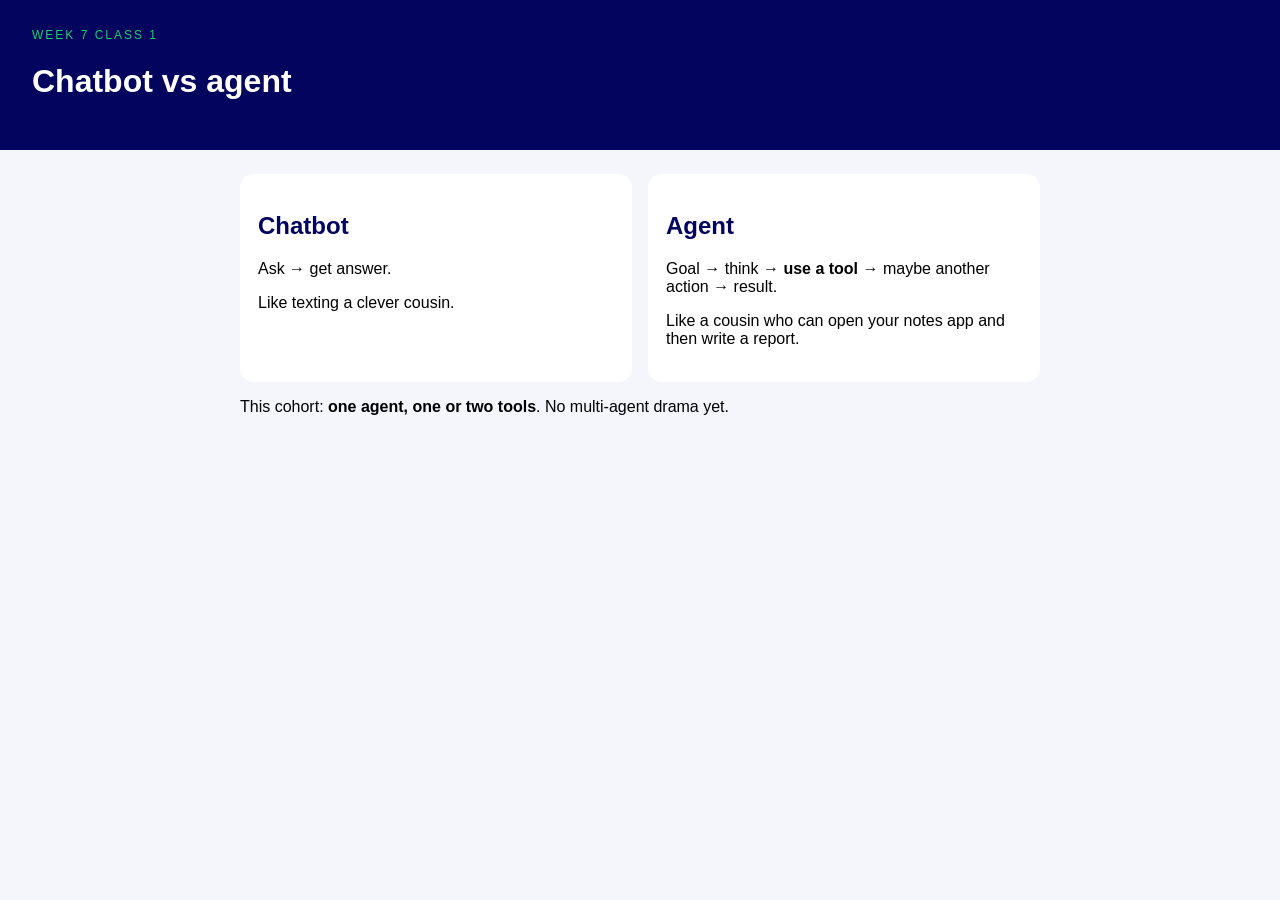
<file: visuals/agent-flow.html>
<!DOCTYPE html>
<html lang="en">
<head>
  <meta charset="UTF-8" />
  <meta name="viewport" content="width=device-width, initial-scale=1" />
  <title>Agent flow — Jekacode</title>
  <style>
    :root { --navy:#03045E; --green:#16D365; }
    body { margin:0; font-family:Arial,sans-serif; background:#F4F6FB; }
    header { background:var(--navy); color:#fff; padding:28px 32px; }
    .sub { color:var(--green); font-size:12px; letter-spacing:2px; }
    main { max-width:800px; margin:0 auto; padding:24px 16px; }
    .pair { display:grid; grid-template-columns:1fr 1fr; gap:16px; }
    @media (max-width:700px){ .pair { grid-template-columns:1fr; } }
    .card { background:#fff; border-radius:14px; padding:18px; }
    h2 { color:var(--navy); }
  </style>
</head>
<body>
  <header>
    <div class="sub">WEEK 7 CLASS 1</div>
    <h1>Chatbot vs agent</h1>
  </header>
  <main>
    <div class="pair">
      <div class="card">
        <h2>Chatbot</h2>
        <p>Ask → get answer.</p>
        <p>Like texting a clever cousin.</p>
      </div>
      <div class="card">
        <h2>Agent</h2>
        <p>Goal → think → <strong>use a tool</strong> → maybe another action → result.</p>
        <p>Like a cousin who can open your notes app and then write a report.</p>
      </div>
    </div>
    <p>This cohort: <strong>one agent, one or two tools</strong>. No multi-agent drama yet.</p>
  </main>
</body>
</html>
</file>
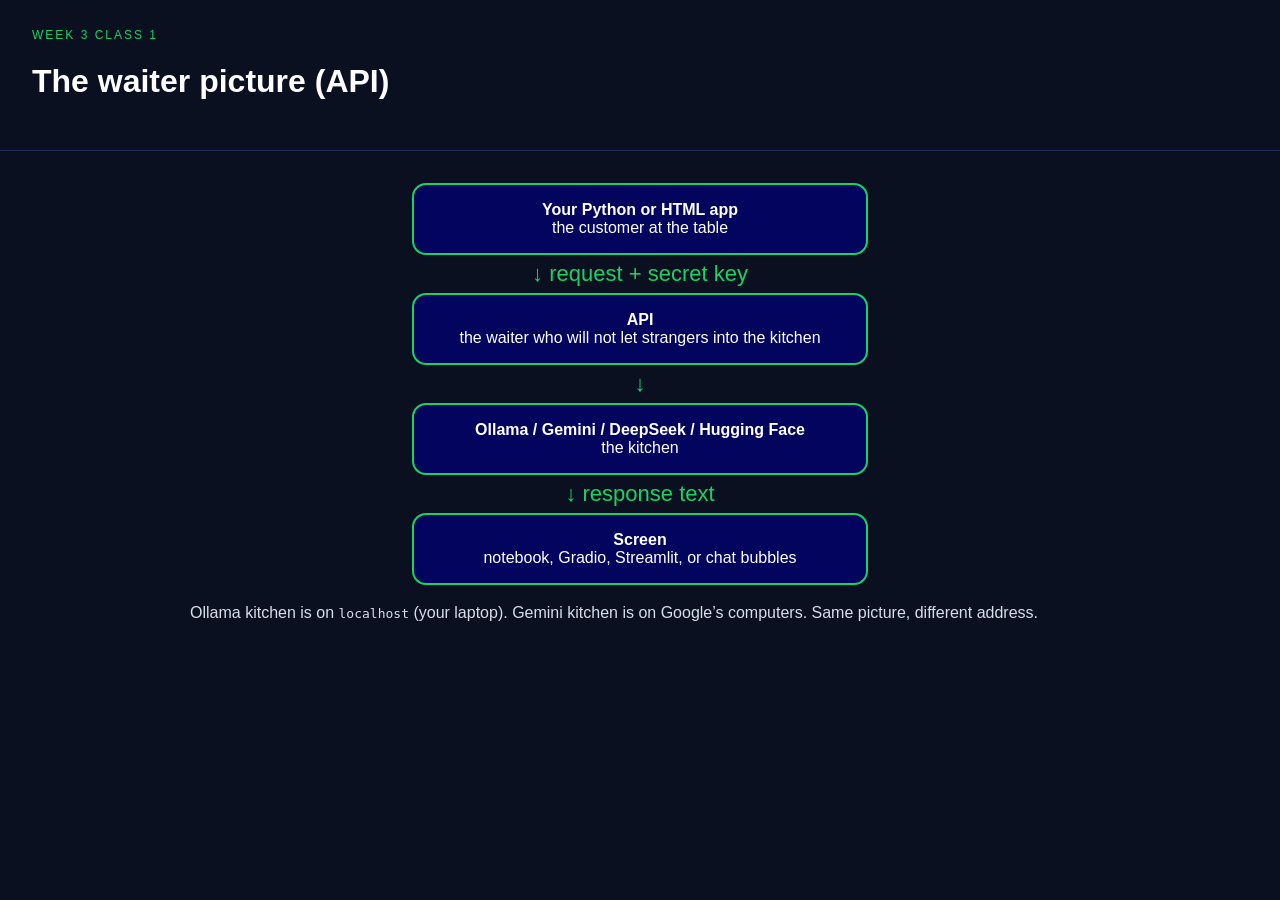
<file: visuals/api-architecture.html>
<!DOCTYPE html>
<html lang="en">
<head>
  <meta charset="UTF-8" />
  <meta name="viewport" content="width=device-width, initial-scale=1" />
  <title>API architecture — Jekacode</title>
  <style>
    :root { --navy:#03045E; --green:#16D365; }
    body { margin:0; font-family:Arial,sans-serif; background:#0b1020; color:#fff; }
    header { padding:28px 32px; border-bottom:1px solid #1c2a55; }
    .sub { color:var(--green); letter-spacing:2px; font-size:12px; }
    main { max-width:900px; margin:0 auto; padding:32px 16px; }
    .stack { display:flex; flex-direction:column; gap:0; align-items:center; }
    .node { width:min(100%,420px); background:var(--navy); border:2px solid var(--green); border-radius:14px; padding:16px; text-align:center; }
    .v { color:var(--green); font-size:22px; margin:6px 0; }
    p { color:#d7deea; line-height:1.55; }
  </style>
</head>
<body>
  <header>
    <div class="sub">WEEK 3 CLASS 1</div>
    <h1>The waiter picture (API)</h1>
  </header>
  <main>
    <div class="stack">
      <div class="node"><strong>Your Python or HTML app</strong><br/>the customer at the table</div>
      <div class="v">↓ request + secret key</div>
      <div class="node"><strong>API</strong><br/>the waiter who will not let strangers into the kitchen</div>
      <div class="v">↓</div>
      <div class="node"><strong>Ollama / Gemini / DeepSeek / Hugging Face</strong><br/>the kitchen</div>
      <div class="v">↓ response text</div>
      <div class="node"><strong>Screen</strong><br/>notebook, Gradio, Streamlit, or chat bubbles</div>
    </div>
    <p>Ollama kitchen is on <code>localhost</code> (your laptop). Gemini kitchen is on Google’s computers. Same picture, different address.</p>
  </main>
</body>
</html>
</file>
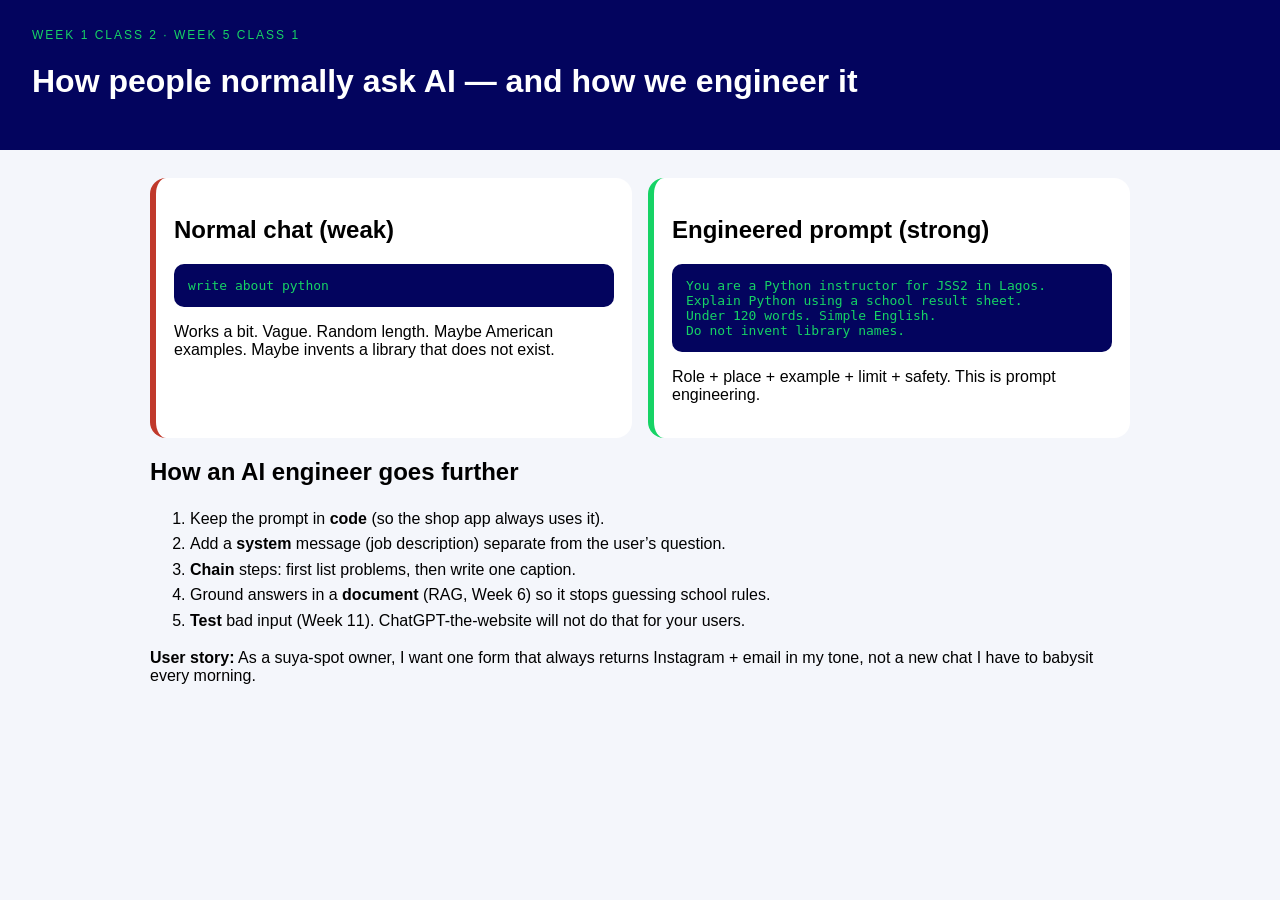
<file: visuals/chat-vs-engineer.html>
<!DOCTYPE html>
<html lang="en">
<head>
  <meta charset="UTF-8" />
  <meta name="viewport" content="width=device-width, initial-scale=1" />
  <title>Chatting vs engineering — Jekacode</title>
  <style>
    :root { --navy:#03045E; --green:#16D365; }
    body { margin:0; font-family:Arial,sans-serif; background:#F4F6FB; }
    header { background:var(--navy); color:#fff; padding:28px 32px; }
    .sub { color:var(--green); font-size:12px; letter-spacing:2px; }
    main { max-width:980px; margin:0 auto; padding:28px 16px 64px; }
    .row { display:grid; grid-template-columns:1fr 1fr; gap:16px; }
    @media (max-width:800px){ .row { grid-template-columns:1fr; } }
    .bubble { background:#fff; border-radius:16px; padding:18px; }
    .weak { border-left:6px solid #c0392b; }
    .strong { border-left:6px solid var(--green); }
    pre { white-space:pre-wrap; background:#03045E; color:#16D365; padding:14px; border-radius:10px; }
    ol { line-height:1.6; }
  </style>
</head>
<body>
  <header>
    <div class="sub">WEEK 1 CLASS 2 · WEEK 5 CLASS 1</div>
    <h1>How people normally ask AI — and how we engineer it</h1>
  </header>
  <main>
    <div class="row">
      <div class="bubble weak">
        <h2>Normal chat (weak)</h2>
        <pre>write about python</pre>
        <p>Works a bit. Vague. Random length. Maybe American examples. Maybe invents a library that does not exist.</p>
      </div>
      <div class="bubble strong">
        <h2>Engineered prompt (strong)</h2>
        <pre>You are a Python instructor for JSS2 in Lagos.
Explain Python using a school result sheet.
Under 120 words. Simple English.
Do not invent library names.</pre>
        <p>Role + place + example + limit + safety. This is prompt engineering.</p>
      </div>
    </div>
    <h2>How an AI engineer goes further</h2>
    <ol>
      <li>Keep the prompt in <strong>code</strong> (so the shop app always uses it).</li>
      <li>Add a <strong>system</strong> message (job description) separate from the user’s question.</li>
      <li><strong>Chain</strong> steps: first list problems, then write one caption.</li>
      <li>Ground answers in a <strong>document</strong> (RAG, Week 6) so it stops guessing school rules.</li>
      <li><strong>Test</strong> bad input (Week 11). ChatGPT-the-website will not do that for your users.</li>
    </ol>
    <p><strong>User story:</strong> As a suya-spot owner, I want one form that always returns Instagram + email in my tone, not a new chat I have to babysit every morning.</p>
  </main>
</body>
</html>
</file>
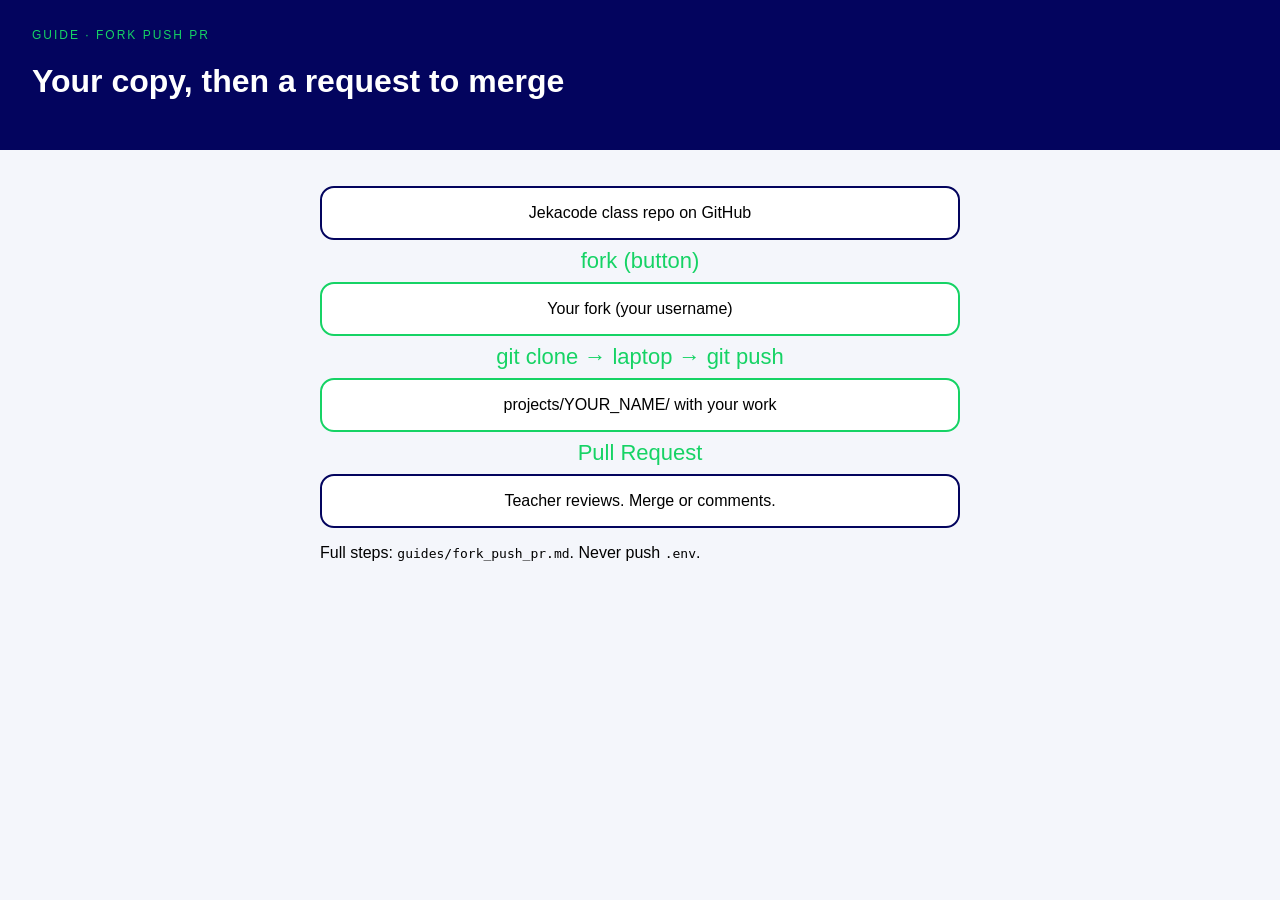
<file: visuals/git-flow.html>
<!DOCTYPE html>
<html lang="en">
<head>
  <meta charset="UTF-8" />
  <meta name="viewport" content="width=device-width, initial-scale=1" />
  <title>Git fork → PR — Jekacode</title>
  <style>
    :root { --navy:#03045E; --green:#16D365; }
    body { margin:0; font-family:Arial,sans-serif; background:#F4F6FB; }
    header { background:var(--navy); color:#fff; padding:28px 32px; }
    .sub { color:var(--green); font-size:12px; letter-spacing:2px; }
    main { max-width:640px; margin:0 auto; padding:28px 16px; }
    .node { background:#fff; border:2px solid var(--navy); border-radius:14px; padding:16px; text-align:center; margin:8px 0; }
    .you { border-color: var(--green); }
    .v { text-align:center; color:var(--green); font-size:22px; }
  </style>
</head>
<body>
  <header>
    <div class="sub">GUIDE · FORK PUSH PR</div>
    <h1>Your copy, then a request to merge</h1>
  </header>
  <main>
    <div class="node">Jekacode class repo on GitHub</div>
    <div class="v">fork (button)</div>
    <div class="node you">Your fork (your username)</div>
    <div class="v">git clone → laptop → git push</div>
    <div class="node you">projects/YOUR_NAME/ with your work</div>
    <div class="v">Pull Request</div>
    <div class="node">Teacher reviews. Merge or comments.</div>
    <p>Full steps: <code>guides/fork_push_pr.md</code>. Never push <code>.env</code>.</p>
  </main>
</body>
</html>
</file>
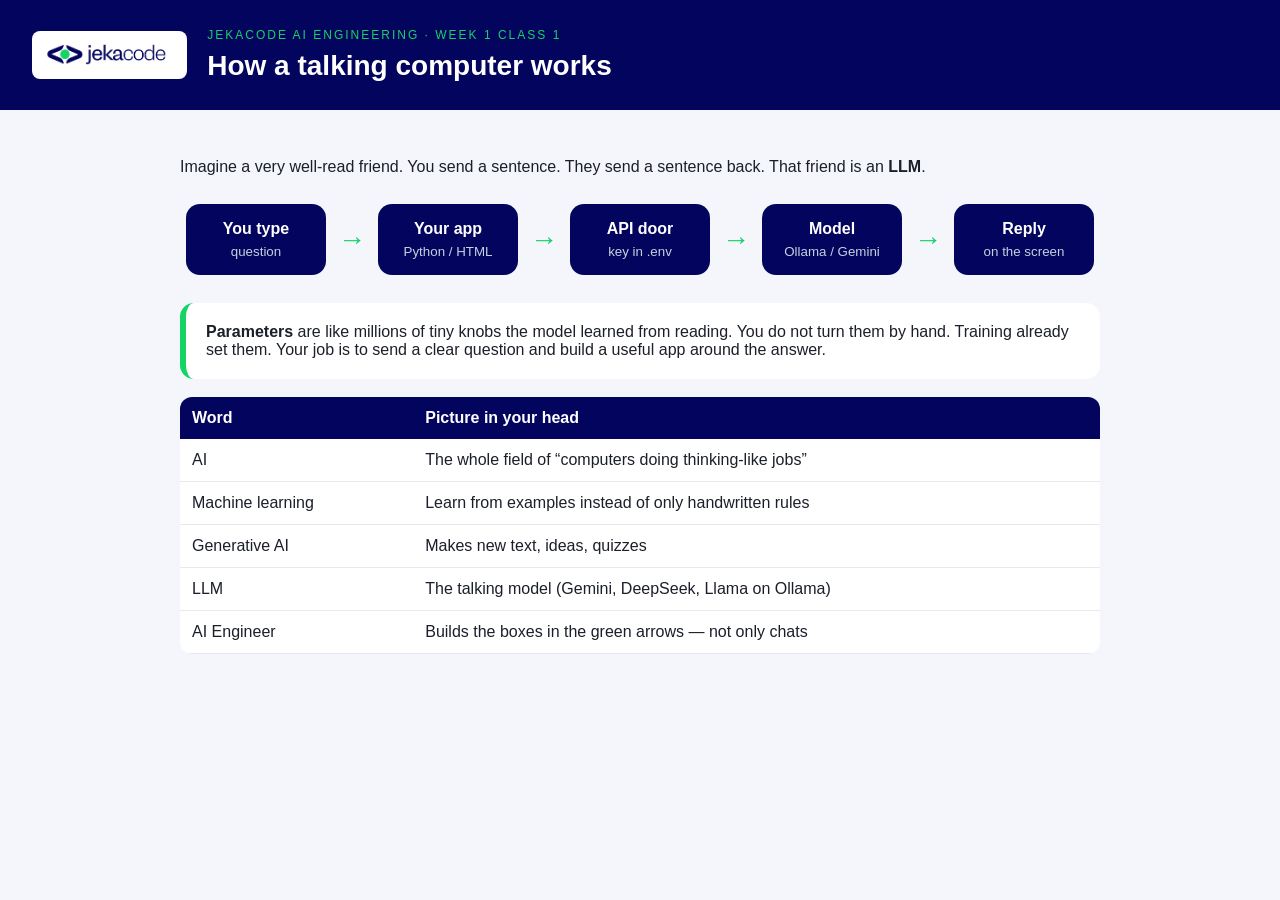
<file: visuals/how-ai-works.html>
<!DOCTYPE html>
<html lang="en">
<head>
  <meta charset="UTF-8" />
  <meta name="viewport" content="width=device-width, initial-scale=1" />
  <title>How AI works — Jekacode</title>
  <style>
    :root { --navy:#03045E; --green:#16D365; --ink:#1b1f2a; --paper:#F4F6FB; }
    * { box-sizing: border-box; }
    body { margin:0; font-family: Arial, sans-serif; background: var(--paper); color: var(--ink); }
    header { background: var(--navy); color:#fff; padding:28px 32px; display:flex; gap:20px; align-items:center; }
    header img { height:48px; background:#fff; border-radius:8px; padding:6px 10px; }
    h1 { margin:0; font-size:28px; }
    .sub { color: var(--green); letter-spacing:2px; font-size:12px; margin-bottom:8px; }
    main { max-width:960px; margin:0 auto; padding:32px 20px 64px; }
    .flow { display:flex; flex-wrap:wrap; gap:12px; align-items:center; justify-content:center; margin:28px 0; }
    .box { background: var(--navy); color:#fff; border-radius:14px; padding:16px 18px; min-width:140px; text-align:center; font-weight:bold; }
    .box small { display:block; font-weight:normal; color:#c8d0e0; margin-top:6px; }
    .arrow { color: var(--green); font-size:28px; font-weight:bold; }
    .card { background:#fff; border-radius:14px; padding:20px; margin:18px 0; border-left:6px solid var(--green); }
    table { width:100%; border-collapse:collapse; background:#fff; border-radius:12px; overflow:hidden; }
    th { background: var(--navy); color:#fff; text-align:left; padding:12px; }
    td { padding:12px; border-bottom:1px solid #e6e9f2; }
  </style>
</head>
<body>
  <header>
    <img src="../assets/jekacode-logo.png" alt="Jekacode" />
    <div>
      <div class="sub">JEKACODE AI ENGINEERING · WEEK 1 CLASS 1</div>
      <h1>How a talking computer works</h1>
    </div>
  </header>
  <main>
    <p>Imagine a very well-read friend. You send a sentence. They send a sentence back. That friend is an <strong>LLM</strong>.</p>
    <div class="flow">
      <div class="box">You type<small>question</small></div>
      <div class="arrow">→</div>
      <div class="box">Your app<small>Python / HTML</small></div>
      <div class="arrow">→</div>
      <div class="box">API door<small>key in .env</small></div>
      <div class="arrow">→</div>
      <div class="box">Model<small>Ollama / Gemini</small></div>
      <div class="arrow">→</div>
      <div class="box">Reply<small>on the screen</small></div>
    </div>
    <div class="card">
      <strong>Parameters</strong> are like millions of tiny knobs the model learned from reading. You do not turn them by hand. Training already set them. Your job is to send a clear question and build a useful app around the answer.
    </div>
    <table>
      <tr><th>Word</th><th>Picture in your head</th></tr>
      <tr><td>AI</td><td>The whole field of “computers doing thinking-like jobs”</td></tr>
      <tr><td>Machine learning</td><td>Learn from examples instead of only handwritten rules</td></tr>
      <tr><td>Generative AI</td><td>Makes new text, ideas, quizzes</td></tr>
      <tr><td>LLM</td><td>The talking model (Gemini, DeepSeek, Llama on Ollama)</td></tr>
      <tr><td>AI Engineer</td><td>Builds the boxes in the green arrows — not only chats</td></tr>
    </table>
  </main>
</body>
</html>
</file>
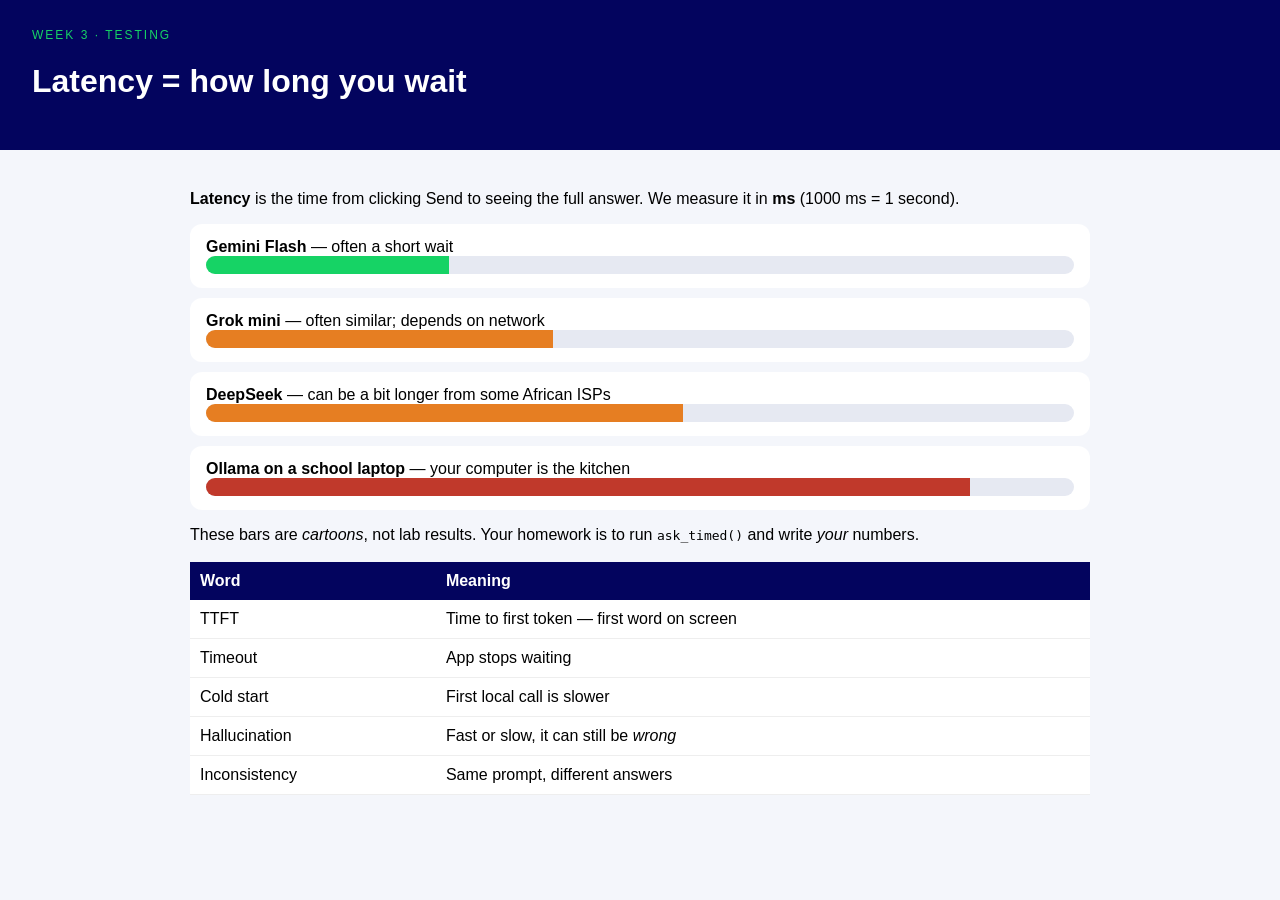
<file: visuals/latency.html>
<!DOCTYPE html>
<html lang="en">
<head>
  <meta charset="UTF-8" />
  <meta name="viewport" content="width=device-width, initial-scale=1" />
  <title>Latency — Jekacode</title>
  <style>
    :root { --navy:#03045E; --green:#16D365; }
    body { margin:0; font-family:Arial,sans-serif; background:#F4F6FB; }
    header { background:var(--navy); color:#fff; padding:28px 32px; }
    .sub { color:var(--green); letter-spacing:2px; font-size:12px; }
    main { max-width:900px; margin:0 auto; padding:24px 16px 64px; }
    .bar { background:#fff; border-radius:12px; padding:14px 16px; margin:10px 0; }
    .track { height:18px; background:#e6e9f2; border-radius:9px; overflow:hidden; }
    .fill { height:18px; background:var(--green); }
    .fill.slow { background:#c0392b; }
    .fill.mid { background:#e67e22; }
    table { width:100%; border-collapse:collapse; background:#fff; margin-top:18px; }
    th { background:var(--navy); color:#fff; text-align:left; padding:10px; }
    td { padding:10px; border-bottom:1px solid #eee; }
  </style>
</head>
<body>
  <header>
    <div class="sub">WEEK 3 · TESTING</div>
    <h1>Latency = how long you wait</h1>
  </header>
  <main>
    <p><strong>Latency</strong> is the time from clicking Send to seeing the full answer. We measure it in <strong>ms</strong> (1000 ms = 1 second).</p>
    <div class="bar">
      <strong>Gemini Flash</strong> — often a short wait
      <div class="track"><div class="fill" style="width:28%"></div></div>
    </div>
    <div class="bar">
      <strong>Grok mini</strong> — often similar; depends on network
      <div class="track"><div class="fill mid" style="width:40%"></div></div>
    </div>
    <div class="bar">
      <strong>DeepSeek</strong> — can be a bit longer from some African ISPs
      <div class="track"><div class="fill mid" style="width:55%"></div></div>
    </div>
    <div class="bar">
      <strong>Ollama on a school laptop</strong> — your computer is the kitchen
      <div class="track"><div class="fill slow" style="width:88%"></div></div>
    </div>
    <p>These bars are <em>cartoons</em>, not lab results. Your homework is to run <code>ask_timed()</code> and write <em>your</em> numbers.</p>
    <table>
      <tr><th>Word</th><th>Meaning</th></tr>
      <tr><td>TTFT</td><td>Time to first token — first word on screen</td></tr>
      <tr><td>Timeout</td><td>App stops waiting</td></tr>
      <tr><td>Cold start</td><td>First local call is slower</td></tr>
      <tr><td>Hallucination</td><td>Fast or slow, it can still be <em>wrong</em></td></tr>
      <tr><td>Inconsistency</td><td>Same prompt, different answers</td></tr>
    </table>
  </main>
</body>
</html>
</file>
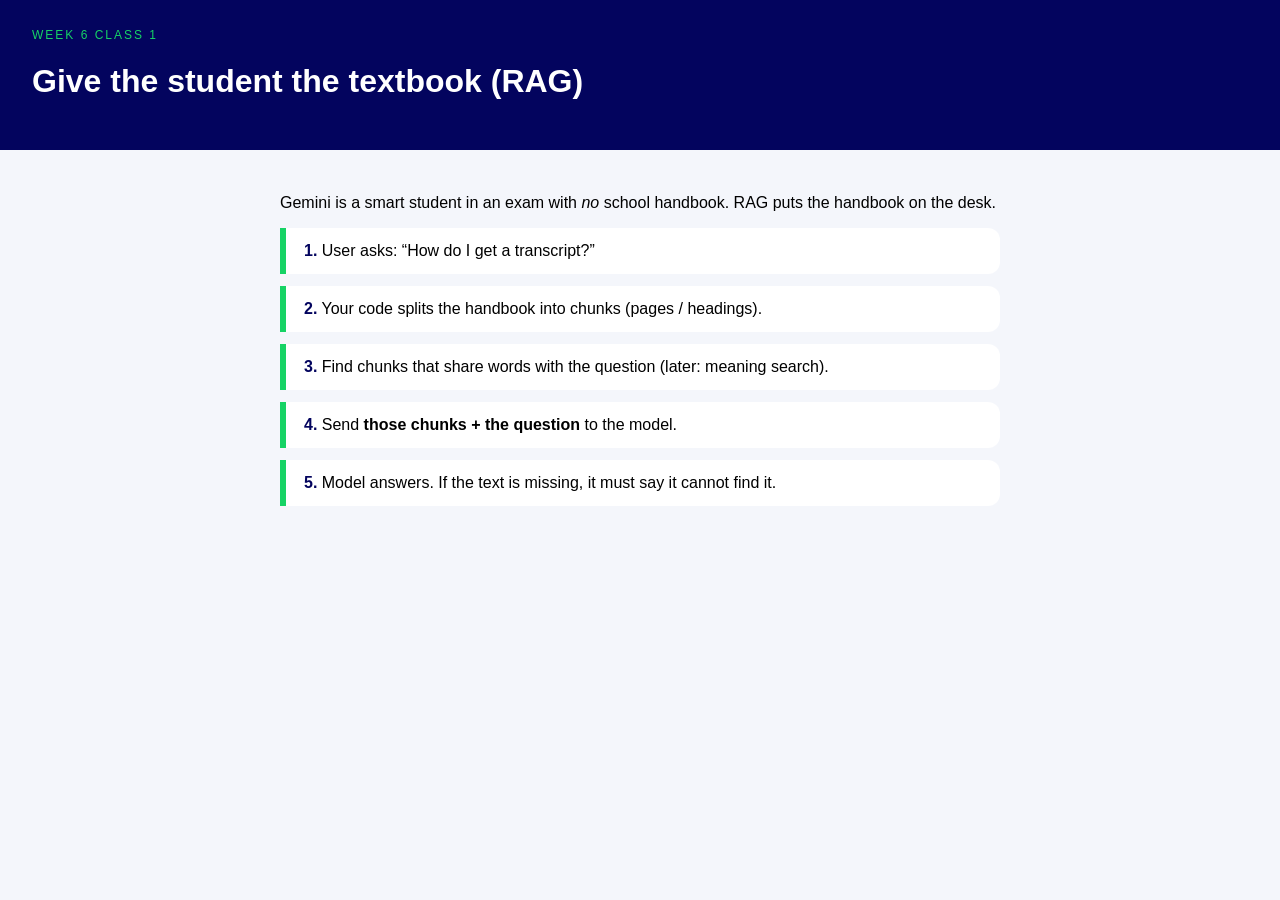
<file: visuals/rag-flow.html>
<!DOCTYPE html>
<html lang="en">
<head>
  <meta charset="UTF-8" />
  <meta name="viewport" content="width=device-width, initial-scale=1" />
  <title>RAG flow — Jekacode</title>
  <style>
    :root { --navy:#03045E; --green:#16D365; }
    body { margin:0; font-family:Arial,sans-serif; background:#F4F6FB; }
    header { background:var(--navy); color:#fff; padding:28px 32px; }
    .sub { color:var(--green); font-size:12px; letter-spacing:2px; }
    main { max-width:720px; margin:0 auto; padding:28px 16px; }
    .step { background:#fff; border-left:6px solid var(--green); padding:14px 18px; margin:12px 0; border-radius:0 12px 12px 0; }
    .n { color:var(--navy); font-weight:bold; }
  </style>
</head>
<body>
  <header>
    <div class="sub">WEEK 6 CLASS 1</div>
    <h1>Give the student the textbook (RAG)</h1>
  </header>
  <main>
    <p>Gemini is a smart student in an exam with <em>no</em> school handbook. RAG puts the handbook on the desk.</p>
    <div class="step"><span class="n">1.</span> User asks: “How do I get a transcript?”</div>
    <div class="step"><span class="n">2.</span> Your code splits the handbook into chunks (pages / headings).</div>
    <div class="step"><span class="n">3.</span> Find chunks that share words with the question (later: meaning search).</div>
    <div class="step"><span class="n">4.</span> Send <strong>those chunks + the question</strong> to the model.</div>
    <div class="step"><span class="n">5.</span> Model answers. If the text is missing, it must say it cannot find it.</div>
  </main>
</body>
</html>
</file>
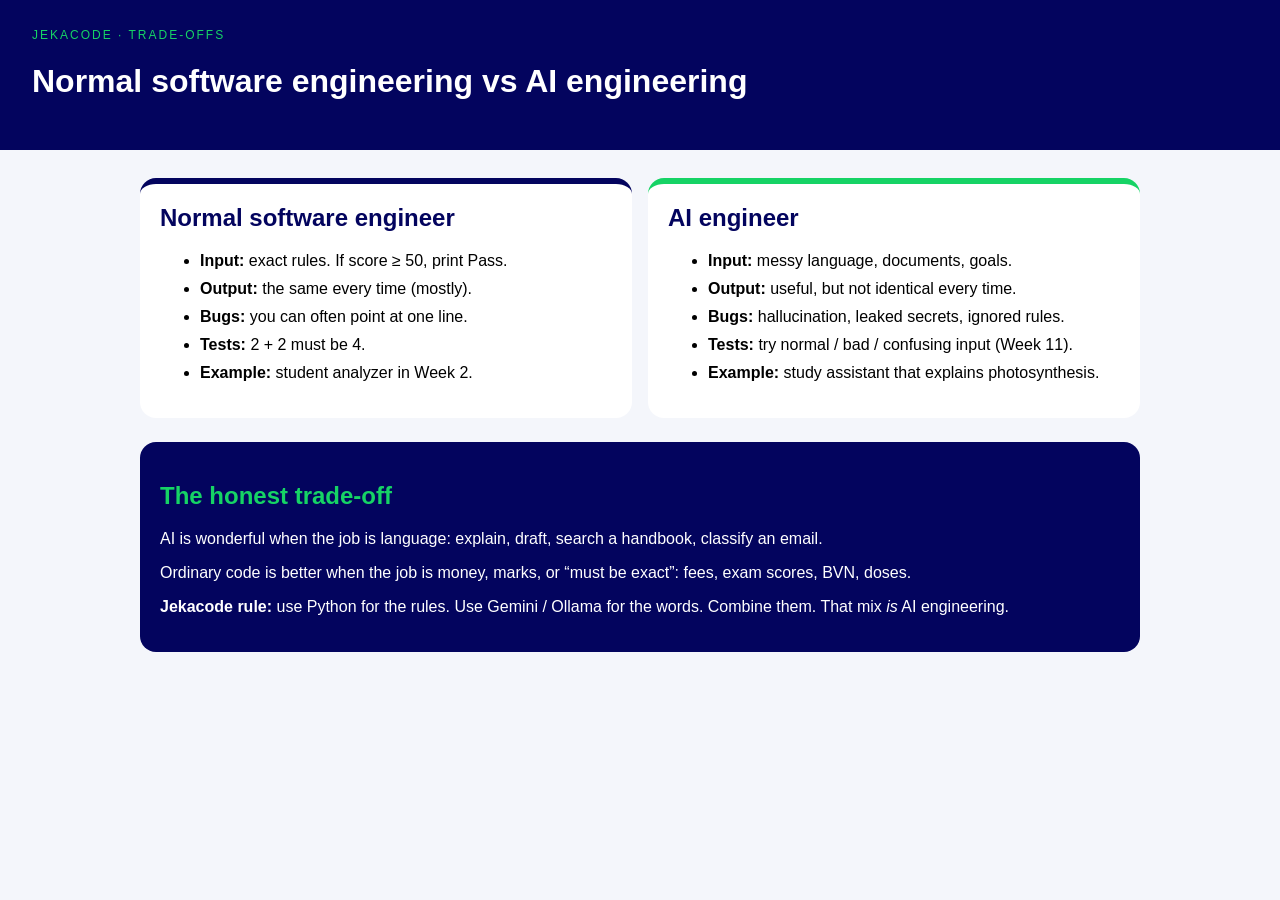
<file: visuals/software-vs-ai.html>
<!DOCTYPE html>
<html lang="en">
<head>
  <meta charset="UTF-8" />
  <meta name="viewport" content="width=device-width, initial-scale=1" />
  <title>Software Engineer vs AI Engineer — Jekacode</title>
  <style>
    :root { --navy:#03045E; --green:#16D365; }
    body { margin:0; font-family:Arial,sans-serif; background:#F4F6FB; }
    header { background:var(--navy); color:#fff; padding:28px 32px; }
    .sub { color:var(--green); letter-spacing:2px; font-size:12px; }
    main { max-width:1000px; margin:0 auto; padding:28px 16px 64px; }
    .grid { display:grid; grid-template-columns:1fr 1fr; gap:16px; }
    @media (max-width:800px){ .grid { grid-template-columns:1fr; } }
    .col { background:#fff; border-radius:16px; padding:20px; }
    .col h2 { color:var(--navy); margin-top:0; }
    .col.right { border-top:6px solid var(--green); }
    .col.left { border-top:6px solid var(--navy); }
    li { margin:10px 0; }
    .trade { background:var(--navy); color:#fff; border-radius:16px; padding:20px; margin-top:24px; }
    .trade h2 { color:var(--green); }
  </style>
</head>
<body>
  <header>
    <div class="sub">JEKACODE · TRADE-OFFS</div>
    <h1>Normal software engineering vs AI engineering</h1>
  </header>
  <main>
    <div class="grid">
      <div class="col left">
        <h2>Normal software engineer</h2>
        <ul>
          <li><strong>Input:</strong> exact rules. If score ≥ 50, print Pass.</li>
          <li><strong>Output:</strong> the same every time (mostly).</li>
          <li><strong>Bugs:</strong> you can often point at one line.</li>
          <li><strong>Tests:</strong> 2 + 2 must be 4.</li>
          <li><strong>Example:</strong> student analyzer in Week 2.</li>
        </ul>
      </div>
      <div class="col right">
        <h2>AI engineer</h2>
        <ul>
          <li><strong>Input:</strong> messy language, documents, goals.</li>
          <li><strong>Output:</strong> useful, but not identical every time.</li>
          <li><strong>Bugs:</strong> hallucination, leaked secrets, ignored rules.</li>
          <li><strong>Tests:</strong> try normal / bad / confusing input (Week 11).</li>
          <li><strong>Example:</strong> study assistant that explains photosynthesis.</li>
        </ul>
      </div>
    </div>
    <div class="trade">
      <h2>The honest trade-off</h2>
      <p>AI is wonderful when the job is language: explain, draft, search a handbook, classify an email.</p>
      <p>Ordinary code is better when the job is money, marks, or “must be exact”: fees, exam scores, BVN, doses.</p>
      <p><strong>Jekacode rule:</strong> use Python for the rules. Use Gemini / Ollama for the words. Combine them. That mix <em>is</em> AI engineering.</p>
    </div>
  </main>
</body>
</html>
</file>
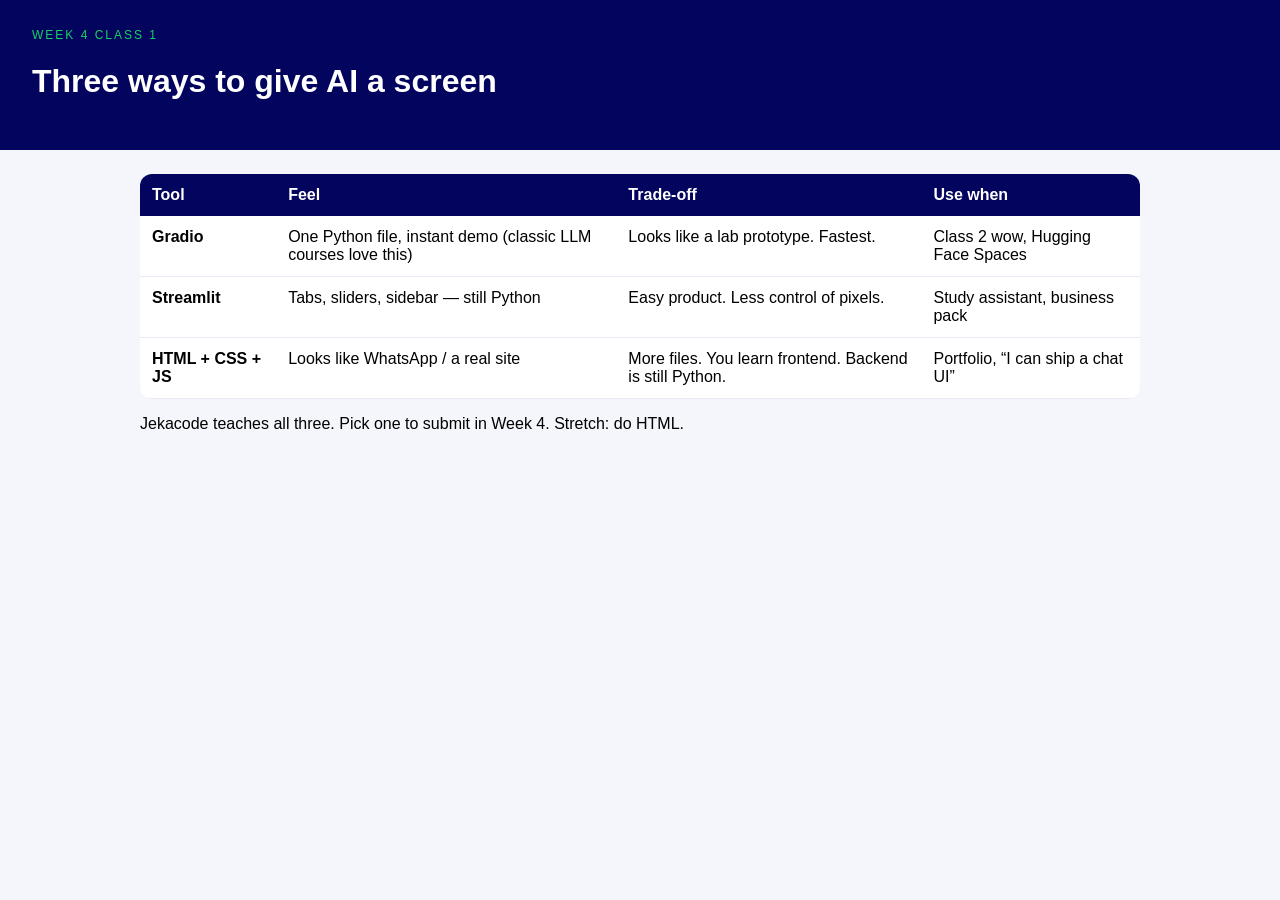
<file: visuals/ui-choices.html>
<!DOCTYPE html>
<html lang="en">
<head>
  <meta charset="UTF-8" />
  <meta name="viewport" content="width=device-width, initial-scale=1" />
  <title>UI choices — Jekacode</title>
  <style>
    :root { --navy:#03045E; --green:#16D365; }
    body { margin:0; font-family:Arial,sans-serif; background:#F4F6FB; }
    header { background:var(--navy); color:#fff; padding:28px 32px; }
    .sub { color:var(--green); font-size:12px; letter-spacing:2px; }
    main { max-width:1000px; margin:0 auto; padding:24px 16px 64px; }
    table { width:100%; border-collapse:collapse; background:#fff; border-radius:12px; overflow:hidden; }
    th { background:var(--navy); color:#fff; text-align:left; padding:12px; }
    td { padding:12px; border-bottom:1px solid #e8ebf4; vertical-align:top; }
  </style>
</head>
<body>
  <header>
    <div class="sub">WEEK 4 CLASS 1</div>
    <h1>Three ways to give AI a screen</h1>
  </header>
  <main>
    <table>
      <tr><th>Tool</th><th>Feel</th><th>Trade-off</th><th>Use when</th></tr>
      <tr>
        <td><strong>Gradio</strong></td>
        <td>One Python file, instant demo (classic LLM courses love this)</td>
        <td>Looks like a lab prototype. Fastest.</td>
        <td>Class 2 wow, Hugging Face Spaces</td>
      </tr>
      <tr>
        <td><strong>Streamlit</strong></td>
        <td>Tabs, sliders, sidebar — still Python</td>
        <td>Easy product. Less control of pixels.</td>
        <td>Study assistant, business pack</td>
      </tr>
      <tr>
        <td><strong>HTML + CSS + JS</strong></td>
        <td>Looks like WhatsApp / a real site</td>
        <td>More files. You learn frontend. Backend is still Python.</td>
        <td>Portfolio, “I can ship a chat UI”</td>
      </tr>
    </table>
    <p>Jekacode teaches all three. Pick one to submit in Week 4. Stretch: do HTML.</p>
  </main>
</body>
</html>
</file>
